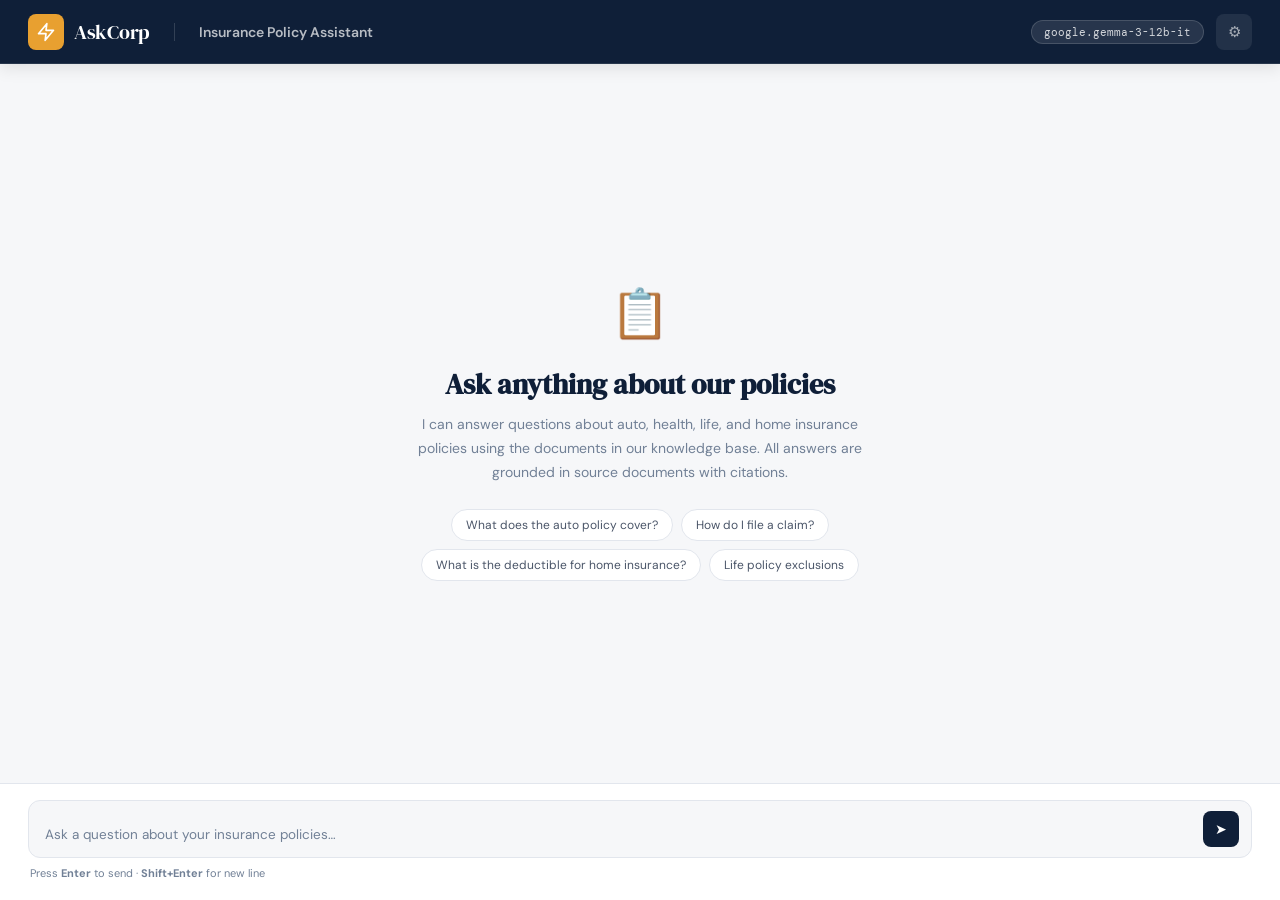
<file: frontend/index.html>
<!DOCTYPE html>
<html lang="en">

<head>
  <meta charset="UTF-8">
  <meta name="viewport" content="width=device-width, initial-scale=1.0">
  <title>AskCorp — ABC Insurance Knowledge Assistant</title>
  <link
    href="https://fonts.googleapis.com/css2?family=DM+Serif+Display:ital@0;1&family=DM+Sans:wght@300;400;500;600&family=DM+Mono:wght@400;500&display=swap"
    rel="stylesheet">
  <link rel="stylesheet" href="css/styles.css">
</head>

<body>

  <div class="app">

    <!-- ══════════════ MAIN ══════════════ -->
    <main class="main">

      <!-- Top bar -->
      <div class="topbar">
        <div class="topbar-left">
          <div class="brand-logo">
            <div class="brand-icon"><img src="assets/logo.svg" alt="AskCorp Logo" style="width: 20px; height: 20px;"></div>
            <span class="brand-name">AskCorp</span>
          </div>
          <div class="topbar-title">Insurance Policy Assistant</div>
        </div>
        <div class="topbar-meta">
          <span class="topbar-badge" id="model-badge">google.gemma-3-12b-it</span>
          <button class="btn-settings" onclick="openSettings()" title="Configure endpoints">⚙</button>
        </div>
      </div>

      <!-- Chat -->
      <div class="chat-area" id="chat-area">
        <div class="welcome" id="welcome-screen">
          <span class="welcome-icon">📋</span>
          <h2>Ask anything about our policies</h2>
          <p>I can answer questions about auto, health, life, and home insurance policies using the documents in our
            knowledge base. All answers are grounded in source documents with citations.</p>
          <div class="suggestion-chips">
            <div class="chip" onclick="sendChip(this)">What does the auto policy cover?</div>
            <div class="chip" onclick="sendChip(this)">How do I file a claim?</div>
            <div class="chip" onclick="sendChip(this)">What is the deductible for home insurance?</div>
            <div class="chip" onclick="sendChip(this)">Life policy exclusions</div>
          </div>
        </div>
      </div>

      <!-- Input -->
      <div class="input-bar">
        <div class="input-wrap">
          <textarea id="chat-input" placeholder="Ask a question about your insurance policies…" rows="1"
            onkeydown="handleKey(event)" oninput="autoResize(this)"></textarea>
          <button class="btn-send" id="send-btn" onclick="sendMessage()">
            ➤
          </button>
        </div>
        <div class="input-footer">
          <span class="input-hint">Press <strong>Enter</strong> to send · <strong>Shift+Enter</strong> for new
            line</span>
        </div>
      </div>
    </main>
  </div>

  <!-- ══════════════ SETTINGS MODAL ══════════════ -->
  <div class="modal-overlay" id="settings-modal">
    <div class="modal">
      <div class="modal-header">
        <h3>⚙ Model Settings</h3>
        <button class="modal-close" onclick="closeSettings()">✕</button>
      </div>
      <div class="modal-body">
        <div class="form-group">
          <label class="form-label">Foundation Model</label>
          <input class="form-input" type="text" id="cfg-model" placeholder="anthropic.claude-3-haiku-20240307-v1:0"
            value="anthropic.claude-3-haiku-20240307-v1:0">
          <div class="form-hint">Bedrock model ID sent with each query request.</div>
        </div>
      </div>
      <div class="modal-footer">
        <button class="btn-secondary" onclick="closeSettings()">Cancel</button>
        <button class="btn-primary" onclick="saveSettings()">Save Configuration</button>
      </div>
    </div>
  </div>

  <!-- ══════════════ TOAST CONTAINER ══════════════ -->
  <div class="toast-container" id="toast-container"></div>

  <script src="js/app.js"></script>
</body>

</html>
</file>
<file: frontend/css/styles.css>
/* ── Reset & Variables ─────────────────────────────────── */
*, *::before, *::after { box-sizing: border-box; margin: 0; padding: 0; }

:root {
  --navy:       #0f1f38;
  --navy-light: #162d50;
  --navy-mid:   #1e3d6e;
  --accent:     #e8a030;
  --accent-dim: rgba(232,160,48,0.15);
  --accent-glow:rgba(232,160,48,0.08);
  --white:      #ffffff;
  --offwhite:   #f6f7f9;
  --border:     #e2e6ed;
  --text:       #1a2535;
  --text-mid:   #4a5568;
  --text-soft:  #718096;
  --success:    #2d9b6f;
  --error:      #c94040;
  --sidebar-w:  320px;
  --radius:     10px;
  --shadow-sm:  0 1px 3px rgba(0,0,0,0.08), 0 1px 2px rgba(0,0,0,0.04);
  --shadow-md:  0 4px 16px rgba(0,0,0,0.10);
  --shadow-lg:  0 12px 40px rgba(0,0,0,0.15);
}

html, body {
  height: 100%;
  font-family: 'DM Sans', sans-serif;
  background: var(--offwhite);
  color: var(--text);
  -webkit-font-smoothing: antialiased;
}

/* ── Layout ─────────────────────────────────────────────── */
.app {
  display: flex;
  flex-direction: column;
  height: 100vh;
  overflow: hidden;
}

/* ── Main Panel ─────────────────────────────────────────── */
.main {
  flex: 1;
  display: flex;
  flex-direction: column;
  overflow: hidden;
  background: var(--offwhite);
}

/* Top bar */
.topbar {
  background: var(--navy);
  border-bottom: 1px solid rgba(255,255,255,0.1);
  padding: 0 28px;
  height: 64px;
  display: flex;
  align-items: center;
  justify-content: space-between;
  flex-shrink: 0;
  box-shadow: var(--shadow-md);
}

.topbar-left {
  display: flex;
  align-items: center;
  gap: 24px;
}

.brand-logo {
  display: flex;
  align-items: center;
  gap: 10px;
}

.brand-icon {
  width: 36px; height: 36px;
  background: var(--accent);
  border-radius: 8px;
  display: flex; align-items: center; justify-content: center;
  font-size: 18px;
  flex-shrink: 0;
}

.brand-name {
  font-family: 'DM Serif Display', serif;
  font-size: 20px;
  color: var(--white);
  letter-spacing: -0.3px;
}

.topbar-title {
  font-size: 14px;
  font-weight: 600;
  color: rgba(255,255,255,0.7);
  display: flex;
  align-items: center;
  gap: 8px;
  padding-left: 24px;
  border-left: 1px solid rgba(255,255,255,0.15);
}

.topbar-meta {
  display: flex;
  align-items: center;
  gap: 12px;
}

.btn-settings {
  background: rgba(255,255,255,0.08);
  border: none;
  color: rgba(255,255,255,0.6);
  width: 36px; height: 36px;
  border-radius: 8px;
  cursor: pointer;
  display: flex; align-items: center; justify-content: center;
  font-size: 15px;
  transition: all 0.2s;
}
.btn-settings:hover { background: rgba(255,255,255,0.15); color: var(--white); }

.topbar-badge {
  background: rgba(255,255,255,0.1);
  border: 1px solid rgba(255,255,255,0.15);
  border-radius: 20px;
  padding: 4px 12px;
  font-size: 11px;
  color: rgba(255,255,255,0.8);
  font-family: 'DM Mono', monospace;
}

/* Chat area */
.chat-area {
  flex: 1;
  overflow-y: auto;
  padding: 28px 28px 12px;
  display: flex;
  flex-direction: column;
  gap: 20px;
}

.chat-area::-webkit-scrollbar { width: 5px; }
.chat-area::-webkit-scrollbar-track { background: transparent; }
.chat-area::-webkit-scrollbar-thumb { background: #d0d5dd; border-radius: 4px; }

/* Welcome state */
.welcome {
  margin: auto;
  text-align: center;
  max-width: 480px;
  padding: 40px 0;
  animation: fadeUp 0.6s ease both;
}

.welcome-icon {
  font-size: 48px;
  margin-bottom: 20px;
  display: block;
}

.welcome h2 {
  font-family: 'DM Serif Display', serif;
  font-size: 28px;
  color: var(--navy);
  margin-bottom: 10px;
}

.welcome p {
  font-size: 14px;
  color: var(--text-soft);
  line-height: 1.7;
  margin-bottom: 24px;
}

.suggestion-chips {
  display: flex;
  flex-wrap: wrap;
  gap: 8px;
  justify-content: center;
}

.chip {
  background: var(--white);
  border: 1px solid var(--border);
  border-radius: 20px;
  padding: 7px 14px;
  font-size: 12px;
  color: var(--text-mid);
  cursor: pointer;
  transition: all 0.2s;
}

.chip:hover {
  border-color: var(--navy-mid);
  background: var(--navy);
  color: var(--white);
}

/* Messages */
.msg {
  display: flex;
  gap: 12px;
  animation: fadeUp 0.3s ease both;
  max-width: 820px;
}

.msg.user { flex-direction: row-reverse; align-self: flex-end; }
.msg.assistant { align-self: flex-start; }

.msg-avatar {
  width: 34px; height: 34px;
  border-radius: 8px;
  display: flex; align-items: center; justify-content: center;
  font-size: 15px;
  flex-shrink: 0;
  margin-top: 2px;
}

.msg.user .msg-avatar {
  background: var(--navy);
  color: var(--white);
  font-size: 12px;
  font-weight: 600;
}

.msg.assistant .msg-avatar {
  background: var(--accent);
  font-size: 14px;
}

.msg-body { flex: 1; min-width: 0; }

.msg-bubble {
  padding: 13px 16px;
  border-radius: 12px;
  font-size: 13.5px;
  line-height: 1.65;
}

.msg.user .msg-bubble {
  background: var(--navy);
  color: var(--white);
  border-radius: 12px 4px 12px 12px;
}

.msg.assistant .msg-bubble {
  background: var(--white);
  border: 1px solid var(--border);
  border-radius: 4px 12px 12px 12px;
  color: var(--text);
  box-shadow: var(--shadow-sm);
}

.msg-bubble p { margin-bottom: 8px; }
.msg-bubble p:last-child { margin-bottom: 0; }

/* Citations */
.citations {
  margin-top: 10px;
  display: flex;
  flex-direction: column;
  gap: 6px;
}

.citation-label {
  font-size: 10px;
  font-weight: 600;
  letter-spacing: 0.8px;
  text-transform: uppercase;
  color: var(--text-soft);
  margin-bottom: 2px;
}

.citation-card {
  background: var(--offwhite);
  border: 1px solid var(--border);
  border-left: 3px solid var(--accent);
  border-radius: 6px;
  padding: 8px 12px;
  font-size: 11.5px;
  color: var(--text-mid);
  display: flex;
  align-items: center;
  gap: 8px;
}

.citation-card .cite-icon { font-size: 12px; flex-shrink: 0; }

.citation-card .cite-file {
  font-family: 'DM Mono', monospace;
  font-size: 11px;
  color: var(--navy);
  font-weight: 500;
}

.citation-card .cite-page {
  margin-left: auto;
  background: var(--accent-dim);
  color: #7a4f10;
  font-size: 10px;
  font-weight: 600;
  padding: 2px 7px;
  border-radius: 10px;
  white-space: nowrap;
}

/* Confidence tag */
.confidence-tag {
  display: inline-flex;
  align-items: center;
  gap: 4px;
  font-size: 10px;
  color: var(--text-soft);
  margin-top: 6px;
}

.confidence-tag .bar {
  display: flex;
  gap: 2px;
}

.confidence-tag .bar-seg {
  width: 16px; height: 3px;
  border-radius: 2px;
  background: var(--border);
}

.confidence-tag .bar-seg.on { background: var(--accent); }

/* Typing indicator */
.typing {
  display: flex;
  gap: 4px;
  align-items: center;
  padding: 14px 16px;
  background: var(--white);
  border: 1px solid var(--border);
  border-radius: 4px 12px 12px 12px;
  width: fit-content;
  box-shadow: var(--shadow-sm);
}

.typing-dot {
  width: 7px; height: 7px;
  border-radius: 50%;
  background: var(--text-soft);
  animation: bounce 1.2s infinite;
}
.typing-dot:nth-child(2) { animation-delay: 0.15s; }
.typing-dot:nth-child(3) { animation-delay: 0.3s; }

@keyframes bounce {
  0%, 80%, 100% { transform: translateY(0); opacity: 0.4; }
  40% { transform: translateY(-5px); opacity: 1; }
}

/* Error message */
.msg-error {
  font-size: 12px;
  color: var(--error);
  background: #fff1f1;
  border: 1px solid #fecaca;
  border-radius: 8px;
  padding: 10px 14px;
  margin-top: 6px;
  display: flex;
  align-items: center;
  gap: 8px;
}

/* ── Input Bar ───────────────────────────────────────────── */
.input-bar {
  padding: 16px 28px 20px;
  background: var(--white);
  border-top: 1px solid var(--border);
  flex-shrink: 0;
}

.input-wrap {
  display: flex;
  align-items: flex-end;
  gap: 10px;
  background: var(--offwhite);
  border: 1.5px solid var(--border);
  border-radius: 12px;
  padding: 10px 12px 10px 16px;
  transition: border-color 0.2s, box-shadow 0.2s;
}

.input-wrap:focus-within {
  border-color: var(--navy-mid);
  box-shadow: 0 0 0 3px rgba(30,61,110,0.08);
}

#chat-input {
  flex: 1;
  background: none;
  border: none;
  outline: none;
  font-family: 'DM Sans', sans-serif;
  font-size: 13.5px;
  color: var(--text);
  resize: none;
  max-height: 120px;
  min-height: 22px;
  line-height: 1.5;
}

#chat-input::placeholder { color: var(--text-soft); }

.btn-send {
  background: var(--navy);
  border: none;
  color: var(--white);
  width: 36px; height: 36px;
  border-radius: 8px;
  cursor: pointer;
  display: flex; align-items: center; justify-content: center;
  flex-shrink: 0;
  transition: all 0.2s;
  font-size: 14px;
}

.btn-send:hover:not(:disabled) { background: var(--navy-mid); transform: translateY(-1px); }
.btn-send:disabled { opacity: 0.4; cursor: not-allowed; transform: none; }

.input-footer {
  display: flex;
  align-items: center;
  justify-content: space-between;
  margin-top: 8px;
  padding: 0 2px;
}

.input-hint {
  font-size: 11px;
  color: var(--text-soft);
}

.doc-count-hint {
  font-size: 11px;
  color: var(--text-soft);
  display: flex;
  align-items: center;
  gap: 5px;
}

/* ── Settings Modal ─────────────────────────────────────── */
.modal-overlay {
  position: fixed; inset: 0;
  background: rgba(0,0,0,0.55);
  backdrop-filter: blur(4px);
  display: none;
  align-items: center;
  justify-content: center;
  z-index: 100;
}

.modal-overlay.open { display: flex; }

.modal {
  background: var(--white);
  border-radius: 14px;
  width: 520px;
  max-width: 95vw;
  box-shadow: var(--shadow-lg);
  animation: modalIn 0.25s ease both;
  overflow: hidden;
}

.modal-header {
  background: var(--navy);
  padding: 20px 24px;
  display: flex;
  align-items: center;
  justify-content: space-between;
}

.modal-header h3 {
  font-family: 'DM Serif Display', serif;
  font-size: 18px;
  color: var(--white);
}

.modal-close {
  background: rgba(255,255,255,0.1);
  border: none;
  color: var(--white);
  width: 28px; height: 28px;
  border-radius: 6px;
  cursor: pointer;
  font-size: 16px;
  display: flex; align-items: center; justify-content: center;
  transition: background 0.2s;
}

.modal-close:hover { background: rgba(255,255,255,0.2); }

.modal-body { padding: 24px; }

.form-group { margin-bottom: 18px; }

.form-label {
  display: block;
  font-size: 12px;
  font-weight: 600;
  color: var(--text);
  margin-bottom: 6px;
  letter-spacing: 0.2px;
}

.form-hint {
  font-size: 11px;
  color: var(--text-soft);
  margin-top: 4px;
  line-height: 1.5;
}

.form-input {
  width: 100%;
  border: 1.5px solid var(--border);
  border-radius: 8px;
  padding: 9px 12px;
  font-family: 'DM Mono', monospace;
  font-size: 12px;
  color: var(--text);
  background: var(--offwhite);
  outline: none;
  transition: border-color 0.2s;
}

.form-input:focus { border-color: var(--navy-mid); }
.form-input::placeholder { color: #aab4c4; }

.modal-footer {
  padding: 16px 24px;
  border-top: 1px solid var(--border);
  display: flex;
  gap: 10px;
  justify-content: flex-end;
}

.btn-primary {
  background: var(--navy);
  color: var(--white);
  border: none;
  padding: 9px 20px;
  border-radius: 8px;
  font-size: 13px;
  font-weight: 500;
  cursor: pointer;
  transition: background 0.2s;
  font-family: 'DM Sans', sans-serif;
}

.btn-primary:hover { background: var(--navy-mid); }

.btn-secondary {
  background: var(--offwhite);
  color: var(--text-mid);
  border: 1px solid var(--border);
  padding: 9px 20px;
  border-radius: 8px;
  font-size: 13px;
  font-weight: 500;
  cursor: pointer;
  transition: background 0.2s;
  font-family: 'DM Sans', sans-serif;
}

.btn-secondary:hover { background: var(--border); }

/* ── Toast ──────────────────────────────────────────────── */
.toast-container {
  position: fixed;
  bottom: 24px; right: 24px;
  display: flex;
  flex-direction: column;
  gap: 8px;
  z-index: 200;
}

.toast {
  background: var(--navy);
  color: var(--white);
  padding: 12px 16px;
  border-radius: 10px;
  font-size: 13px;
  display: flex;
  align-items: center;
  gap: 10px;
  box-shadow: var(--shadow-lg);
  animation: toastIn 0.3s ease both;
  max-width: 320px;
}

.toast.success { border-left: 3px solid #4ade80; }
.toast.error { border-left: 3px solid #f87171; }
.toast.info { border-left: 3px solid var(--accent); }

@keyframes toastIn {
  from { opacity: 0; transform: translateX(20px); }
  to { opacity: 1; transform: translateX(0); }
}

@keyframes toastOut {
  from { opacity: 1; transform: translateX(0); }
  to { opacity: 0; transform: translateX(20px); }
}

/* ── Animations ─────────────────────────────────────────── */
@keyframes fadeUp {
  from { opacity: 0; transform: translateY(12px); }
  to { opacity: 1; transform: translateY(0); }
}

@keyframes slideIn {
  from { opacity: 0; transform: translateX(-8px); }
  to { opacity: 1; transform: translateX(0); }
}

@keyframes modalIn {
  from { opacity: 0; transform: scale(0.96) translateY(-10px); }
  to { opacity: 1; transform: scale(1) translateY(0); }
}

/* ── Scrollbar utility ──────────────────────────────────── */
.scrollable { overflow-y: auto; }


/* Citation link styling */
.cite-link {
  font-size: 11px;
  margin-top: 3px;
}

.cite-link a {
  color: var(--accent);
  text-decoration: none;
  font-weight: 500;
}

.cite-link a:hover {
  text-decoration: underline;
}

/* Citation reference inside answer text */
.cite-ref {
  color: var(--accent);
  font-weight: 600;
  font-size: 11px;
  margin-left: 2px;
}

/* Better citation layout */
.citation-card {
  display: flex;
  align-items: flex-start;
  gap: 8px;
}

.cite-content {
  display: flex;
  flex-direction: column;
}
</file>
